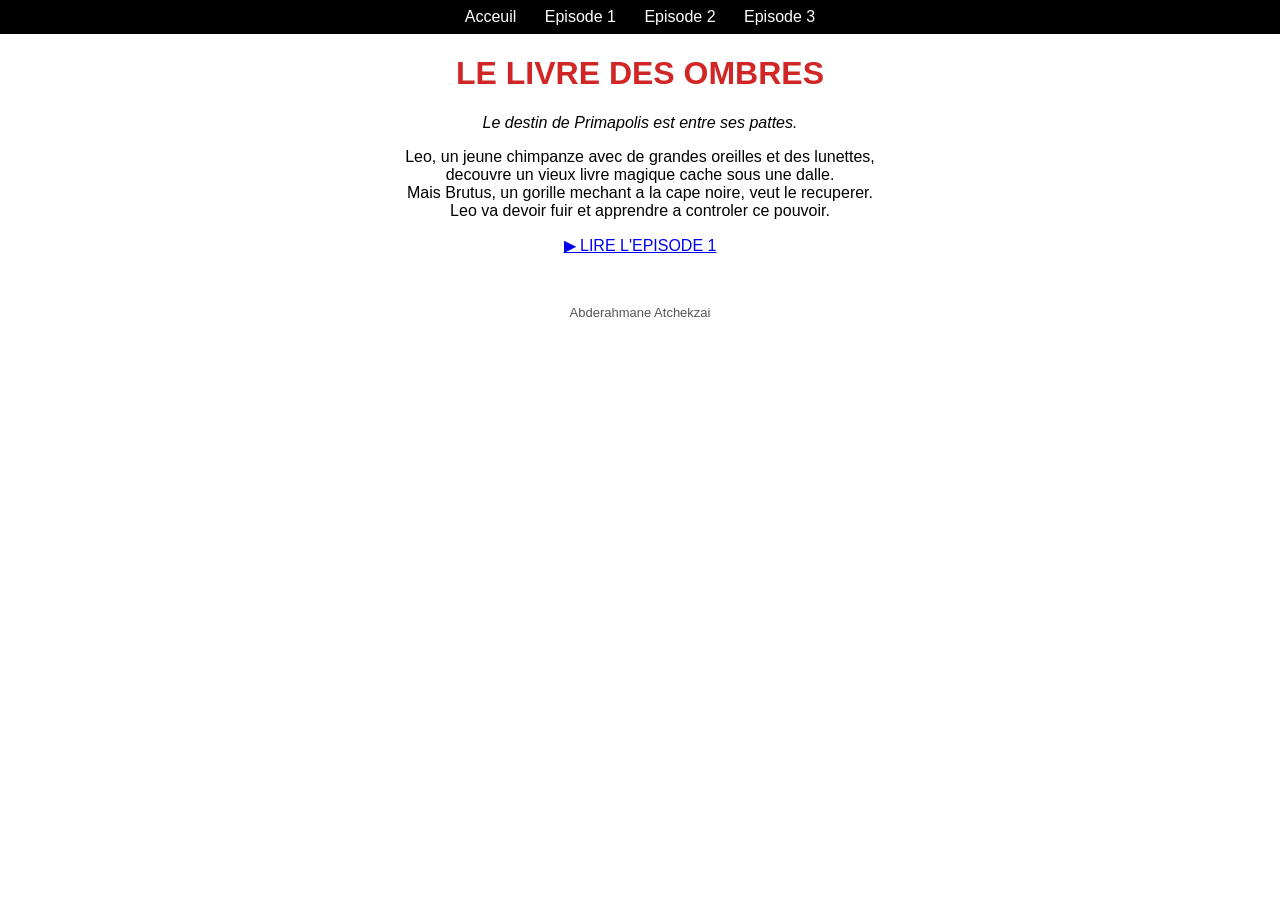
<file: index.html>
<!DOCTYPE html>
<html>
<head>
  <title>Le Livre des Ombres</title>
  <meta name="viewport" content="width=device-width, initial-scale=1">
  <link rel="stylesheet" href="style.css">
</head>
<body>
 
  <nav>
    <a href="index.html">Acceuil</a>
    <a href="webcomic1.html">Episode 1</a>
    <a href="webcomic2.html">Episode 2</a>
    <a href="webcomic3.html">Episode 3</a>
  </nav>
 
  <h1>Le Livre des Ombres</h1>
  <p><i>Le destin de Primapolis est entre ses pattes.</i></p>
 
  <p>
    Leo, un jeune chimpanze avec de grandes oreilles et des lunettes,<br>
    decouvre un vieux livre magique cache sous une dalle.<br>
    Mais Brutus, un gorille mechant a la cape noire, veut le recuperer.<br>
    Leo va devoir fuir et apprendre a controler ce pouvoir.
  </p>
 
  <a href="webcomic1.html">&#9654; LIRE L'EPISODE 1</a>
 
  <footer>Abderahmane Atchekzai</footer>
 
</body>
</html>
</file>
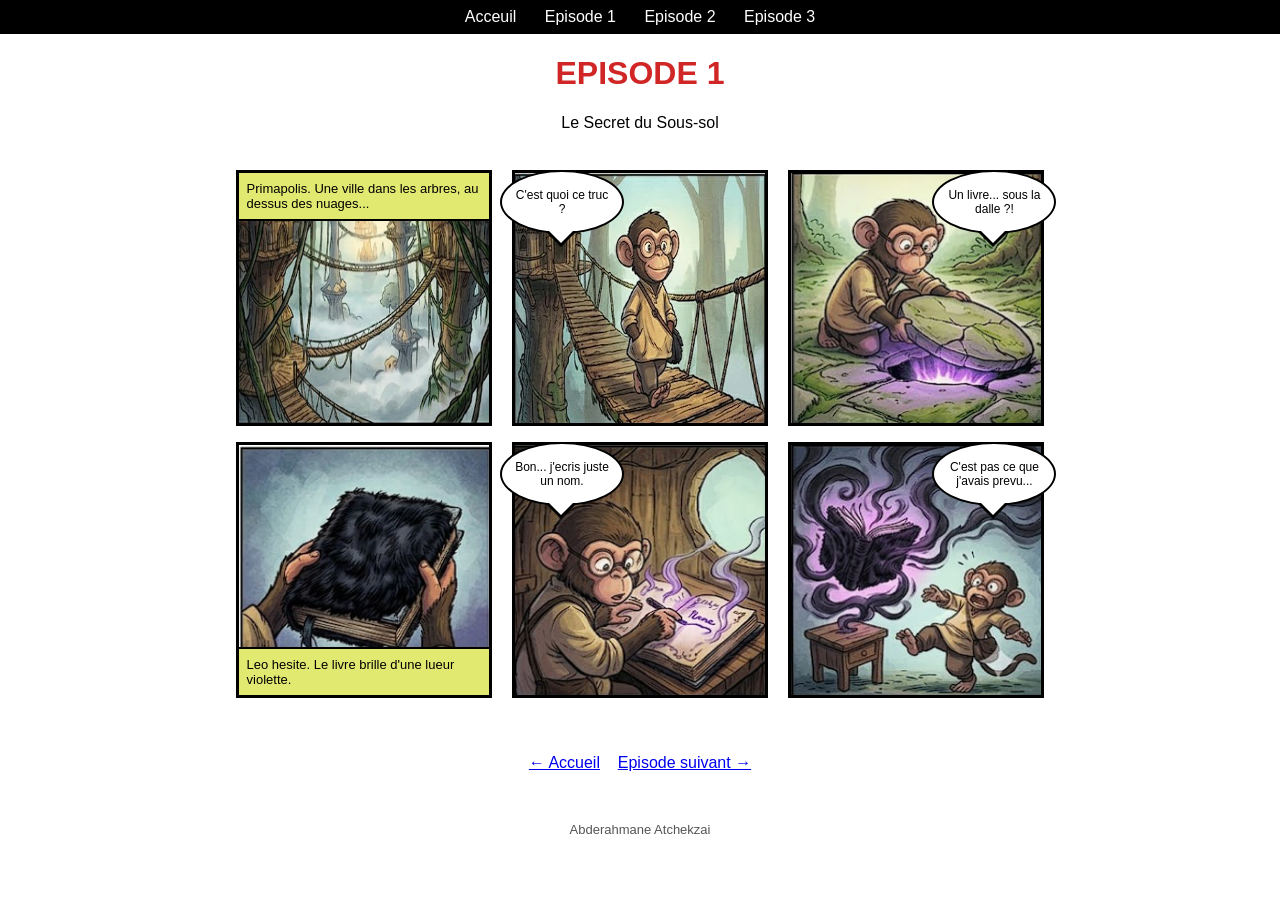
<file: webcomic1.html>
<!DOCTYPE html>
<html>
<head>
  <title>Episode 1</title>
  <meta name="viewport" content="width=device-width, initial-scale=1">
  <link rel="stylesheet" href="style.css">
</head>
<body>
 
  <nav>
    <a href="index.html">Acceuil</a>
    <a href="webcomic1.html">Episode 1</a>
    <a href="webcomic2.html">Episode 2</a>
    <a href="webcomic3.html">Episode 3</a>
  </nav>
 
  <h1>Episode 1</h1>
  <p>Le Secret du Sous-sol</p>
 
  <div class="comic">
 
    <div class="scene">
      <p class="caption top">Primapolis. Une ville dans les arbres, au dessus des nuages...</p>
      <img src="images_episode1/1.png" alt="" />
    </div>
 
    <div class="scene">
      <p class="speech left">C'est quoi ce truc ?</p>
      <img src="images_episode1/2.png" alt="" />
    </div>
 
    <div class="scene">
      <p class="speech right">Un livre... sous la dalle ?!</p>
      <img src="images_episode1/3.png" alt="" />
    </div>
 
    <div class="scene">
      <p class="caption bottom">Leo hesite. Le livre brille d'une lueur violette.</p>
      <img src="images_episode1/4.png" alt="" />
    </div>
 
    <div class="scene">
      <p class="speech left">Bon... j'ecris juste un nom.</p>
      <img src="images_episode1/5.png" alt="" />
    </div>
 
    <div class="scene">
      <p class="speech right">C'est pas ce que j'avais prevu...</p>
      <img src="images_episode1/6.png" alt="" />
    </div>
 
  </div>
 
  <br>
  <a href="index.html">&#8592; Accueil</a>
  &nbsp;&nbsp;
  <a href="webcomic2.html">Episode suivant &#8594;</a>
 
  <footer>Abderahmane Atchekzai</footer>
 
</body>
</html>
</file>
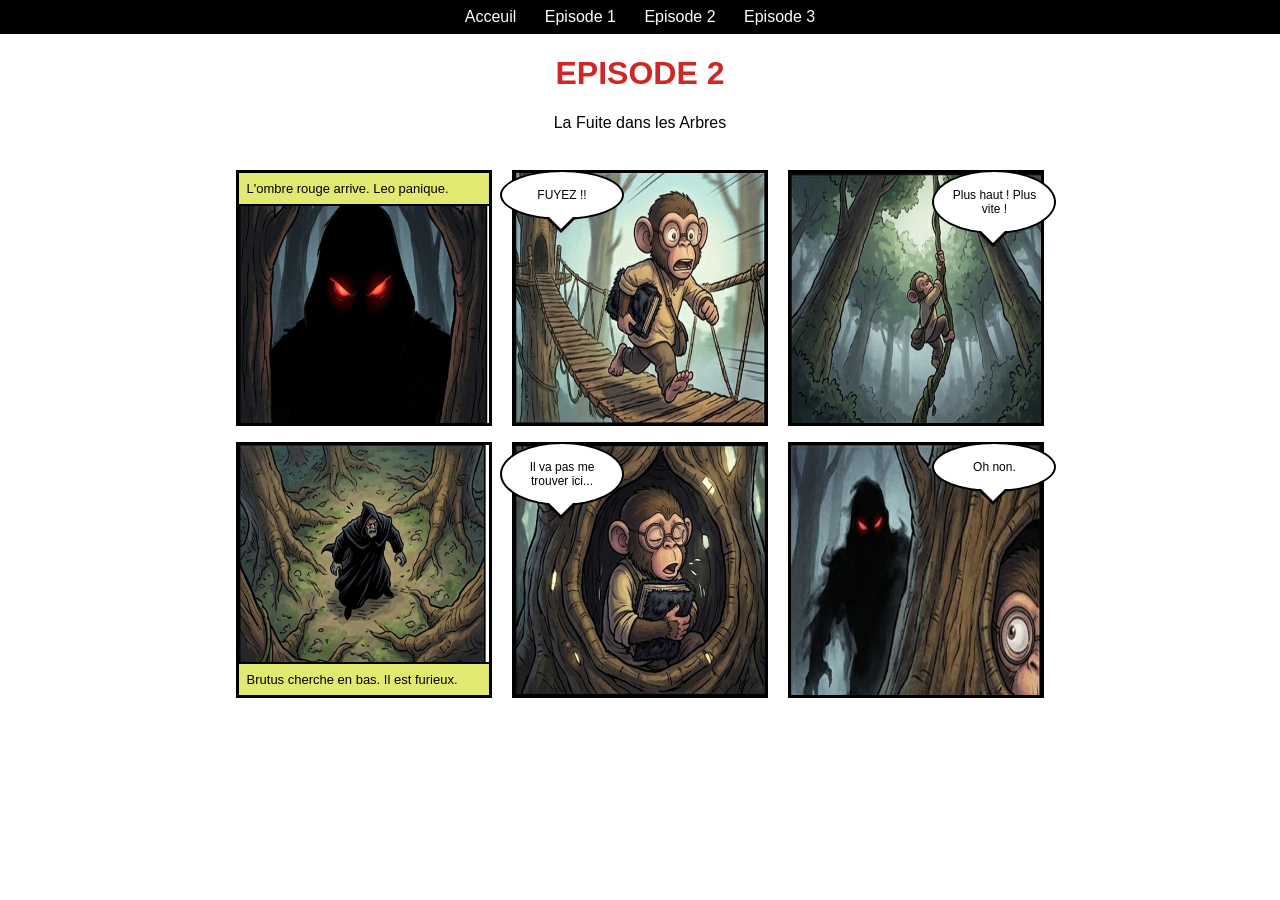
<file: webcomic2.html>
<!DOCTYPE html>
<html>
<head>
  <title>Episode 2</title>
  <meta name="viewport" content="width=device-width, initial-scale=1">
  <link rel="stylesheet" href="style.css">
</head>
<body>
 
  <nav>
    <a href="index.html">Acceuil</a>
    <a href="webcomic1.html">Episode 1</a>
    <a href="webcomic2.html">Episode 2</a>
    <a href="webcomic3.html">Episode 3</a>
  </nav>
 
  <h1>Episode 2</h1>
  <p>La Fuite dans les Arbres</p>
 
  <div class="comic">
 
    <div class="scene">
      <p class="caption top">L'ombre rouge arrive. Leo panique.</p>
      <img src="images_episode2/1.png" alt="" />
    </div>
 
    <div class="scene">
      <p class="speech left">FUYEZ !!</p>
      <img src="images_episode2/2.png" alt="" />
    </div>
 
    <div class="scene">
      <p class="speech right">Plus haut ! Plus vite !</p>
      <img src="images_episode2/3.png" alt="" />
    </div>
 
    <div class="scene">
      <p class="caption bottom">Brutus cherche en bas. Il est furieux.</p>
      <img src="images_episode2/4.png" alt="" />
    </div>
 
    <div class="scene">
      <p class="speech left">Il va pas me trouver ici...</p>
      <img src="images_episode2/5.png" alt="" />
    </div>
 
    <div class="scene">
      <p class="speech right">Oh non.</p>
      <img src="images_episode2/6.png" alt="" />
    </div>
</file>
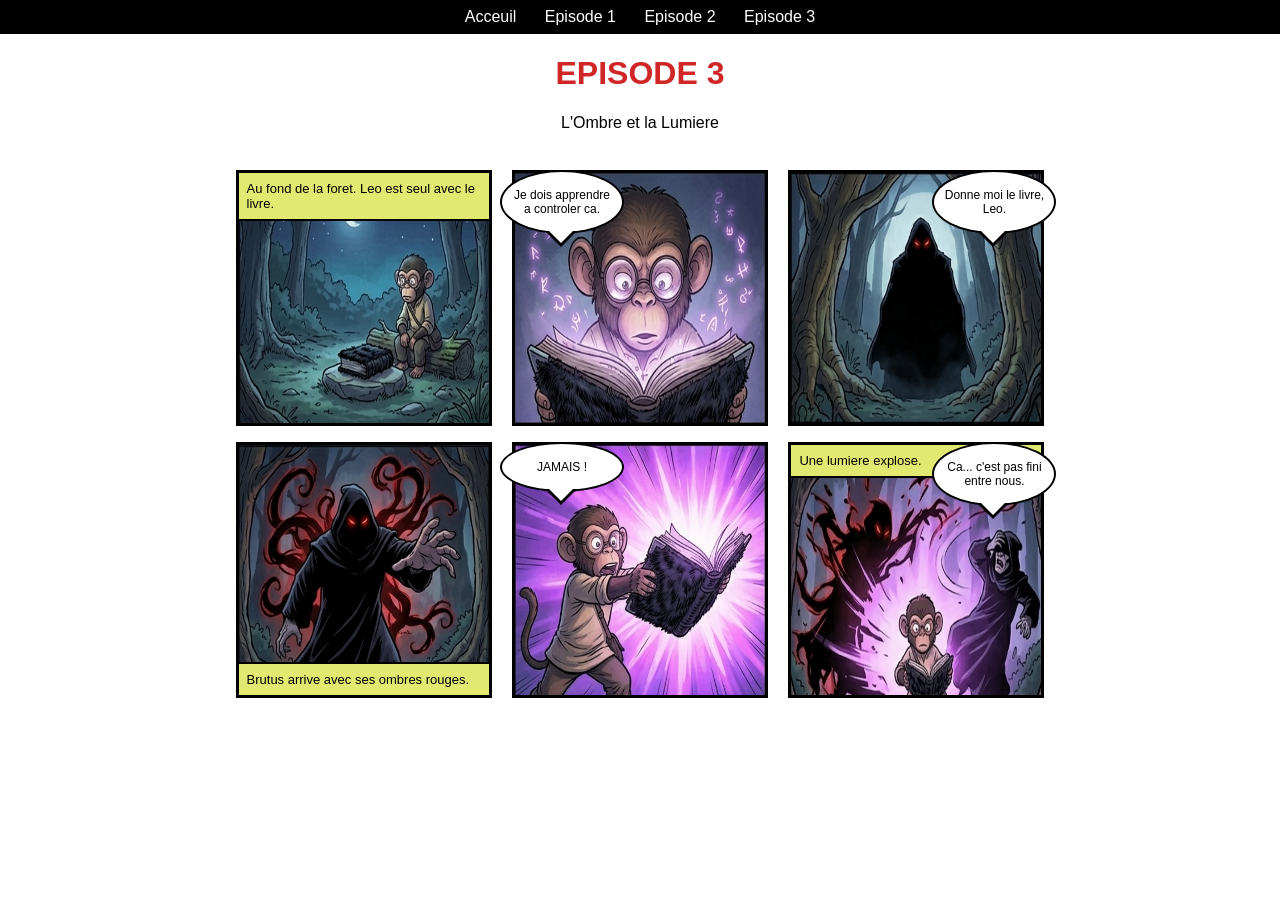
<file: webcomic3.html>
<!DOCTYPE html>
<html>
<head>
  <title>Episode 3</title>
  <meta name="viewport" content="width=device-width, initial-scale=1">
  <link rel="stylesheet" href="style.css">
</head>
<body>
 
  <nav>
    <a href="index.html">Acceuil</a>
    <a href="webcomic1.html">Episode 1</a>
    <a href="webcomic2.html">Episode 2</a>
    <a href="webcomic3.html">Episode 3</a>
  </nav>
 
  <h1>Episode 3</h1>
  <p>L'Ombre et la Lumiere</p>
 
  <div class="comic">
 
    <div class="scene">
      <p class="caption top">Au fond de la foret. Leo est seul avec le livre.</p>
      <img src="images_episode3/1.png" alt="" />
    </div>
 
    <div class="scene">
      <p class="speech left">Je dois apprendre a controler ca.</p>
      <img src="images_episode3/2.png" alt="" />
    </div>
 
    <div class="scene">
      <p class="speech right">Donne moi le livre, Leo.</p>
      <img src="images_episode3/3.png" alt="" />
    </div>
 
    <div class="scene">
      <p class="caption bottom">Brutus arrive avec ses ombres rouges.</p>
      <img src="images_episode3/4.png" alt="" />
    </div>
 
    <div class="scene">
      <p class="speech left">JAMAIS !</p>
      <img src="images_episode3/5.png" alt="" />
    </div>
 
    <div class="scene">
      <p class="caption top">Une lumiere explose.</p>
      <p class="speech right">Ca... c'est pas fini entre nous.</p>
      <img src="images_episode3/6.png" alt="" />
    </div>
</file>
<file: style.css>
body {
    font-family: "Comic Sans MS", sans-serif;
    background: white;
    text-align: center;
    margin: 0;
    padding: 0;
  }
   
  nav {
    background: black;
    padding: 8px;
  }
   
  nav a {
    color: white;
    text-decoration: none;
    margin: 0 12px;
  }
   
  h1 {
    color: #d02626;
    text-transform: uppercase;
  }
   
  .comic {
    max-width: 826px;
    margin: 30px auto;
  }
   
  .scene {
    width: 250px;
    height: 250px;
    border: 3px solid black;
    background: white;
    margin: 8px;
    display: inline-block;
    position: relative;
    vertical-align: top;
  }
   
  .scene img {
    width: 100%;
    height: 100%;
    display: block;
  }
   
  .caption {
    position: absolute;
    left: 0; right: 0;
    background: #e2e971;
    padding: 8px;
    margin: 0;
    text-align: left;
    font-size: 13px;
  }
   
  .caption.top    { top: 0;    border-bottom: 2px solid black; }
  .caption.bottom { bottom: 0; border-top:    2px solid black; }
   
  .speech {
    position: absolute;
    z-index: 1;
    width: 40%;
    background: white;
    border: 2px solid black;
    border-radius: 50%;
    padding: 16px 10px;
    top: -15px;
    text-align: center;
    font-size: 12px;
  }
   
  .speech:before {
    content: "";
    display: block;
    position: absolute;
    border-style: solid;
    border-color: black transparent;
    border-width: 16px 16px 0;
    bottom: -15px;
    left: 50%;
    margin-left: -17px;
    width: 0;
  }
   
  .speech:after {
    content: "";
    display: block;
    position: absolute;
    border-style: solid;
    border-color: white transparent;
    border-width: 13px 13px 0;
    bottom: -11px;
    left: 50%;
    margin-left: -14px;
    width: 0;
  }
   
  .speech.left  { left:  -15px; }
  .speech.right { right: -15px; }
   
  footer {
    margin-top: 40px;
    padding: 10px;
    font-size: 13px;
    color: #555;
  }
</file>
